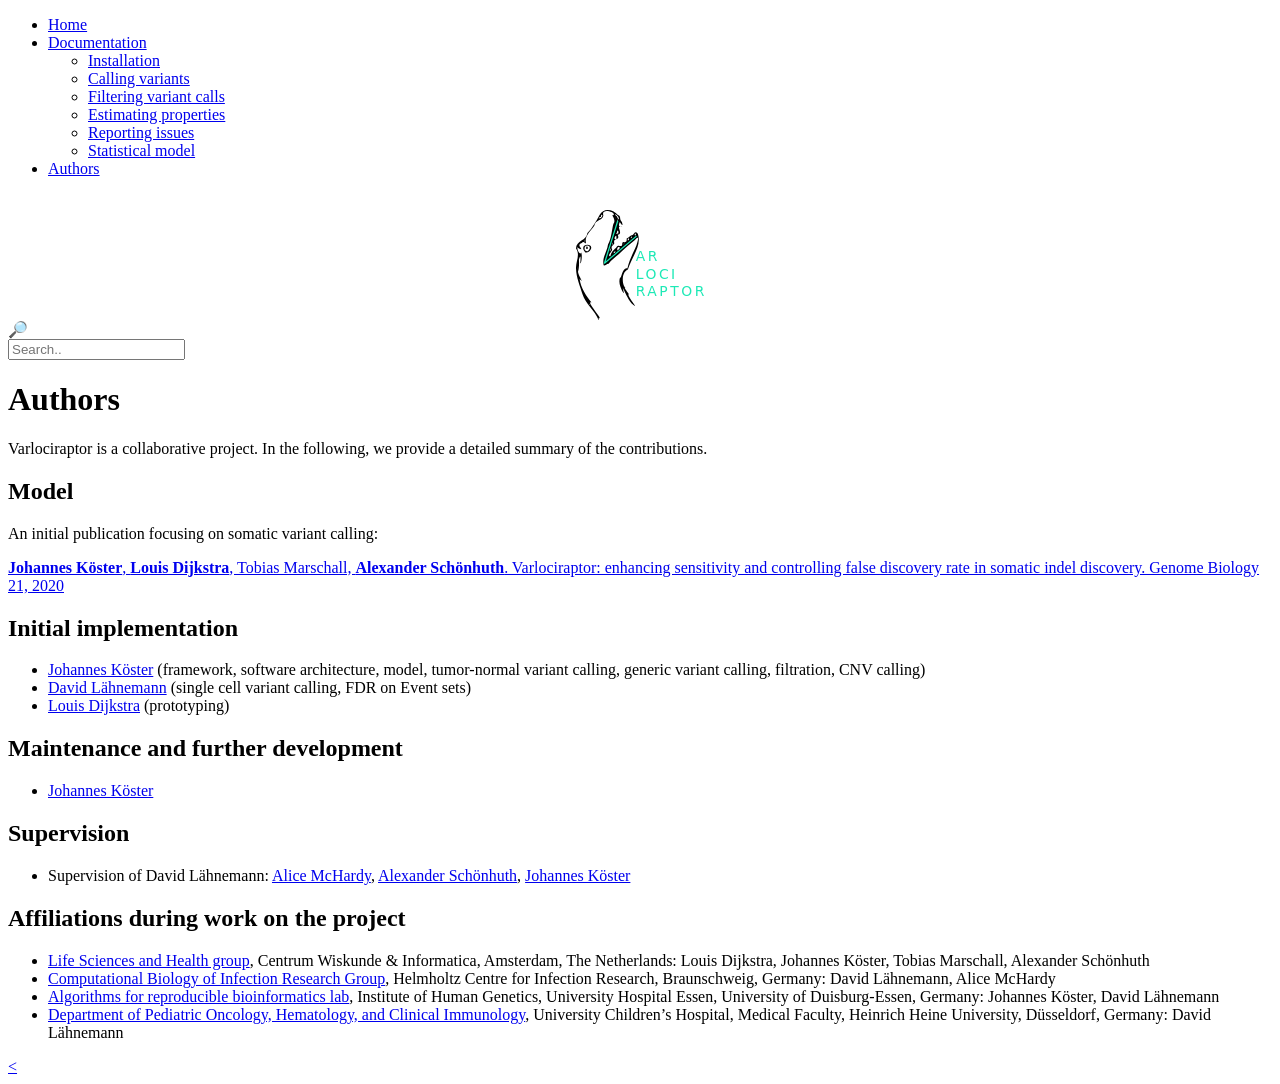
<file: authors/index.html>
<!DOCTYPE html>
<html lang="en">
    <head>
      <meta http-equiv="X-UA-Compatible" content="IE=edge">
      <meta http-equiv="content-type" content="text/html; charset=utf-8">

      <!-- Enable responsiveness on mobile devices-->
      <meta name="viewport" content="width=device-width, initial-scale=1.0, maximum-scale=1">

      <title>Varlociraptor Homepage</title>

      
      

      <!-- CSS -->
      
      <link rel="stylesheet" href="https://varlociraptor.github.io/book.css">
      

      
      
    </head>

    <body>
        <div class="menu">
            
            
            <nav role="navigation">
                <ul>
                    
                        
                        
                            
                            <li >
                                
                                <a href="https:&#x2F;&#x2F;varlociraptor.github.io&#x2F;landing&#x2F;">
                                    
                                    Home
                                </a>
                                
                            </li>
                        
                            
                            <li >
                                
                                <a href="https:&#x2F;&#x2F;varlociraptor.github.io&#x2F;docs&#x2F;">
                                    
                                    Documentation
                                </a>
                                
                                    <ul>
                                        
                                            <li >
                                                <a href="https:&#x2F;&#x2F;varlociraptor.github.io&#x2F;docs&#x2F;installation&#x2F;">
                                                    
                                                    Installation
                                                </a>
                                            </li>
                                        
                                            <li >
                                                <a href="https:&#x2F;&#x2F;varlociraptor.github.io&#x2F;docs&#x2F;calling&#x2F;">
                                                    
                                                    Calling variants
                                                </a>
                                            </li>
                                        
                                            <li >
                                                <a href="https:&#x2F;&#x2F;varlociraptor.github.io&#x2F;docs&#x2F;filtering&#x2F;">
                                                    
                                                    Filtering variant calls
                                                </a>
                                            </li>
                                        
                                            <li >
                                                <a href="https:&#x2F;&#x2F;varlociraptor.github.io&#x2F;docs&#x2F;estimating&#x2F;">
                                                    
                                                    Estimating properties
                                                </a>
                                            </li>
                                        
                                            <li >
                                                <a href="https:&#x2F;&#x2F;varlociraptor.github.io&#x2F;docs&#x2F;reporting-issues&#x2F;">
                                                    
                                                    Reporting issues
                                                </a>
                                            </li>
                                        
                                            <li >
                                                <a href="https:&#x2F;&#x2F;varlociraptor.github.io&#x2F;docs&#x2F;model&#x2F;">
                                                    
                                                    Statistical model
                                                </a>
                                            </li>
                                        
                                    </ul>
                                
                            </li>
                        
                            
                            <li class="active">
                                
                                <a href="https:&#x2F;&#x2F;varlociraptor.github.io&#x2F;authors&#x2F;">
                                    
                                    Authors
                                </a>
                                
                            </li>
                        
                    
                </ul>
            </nav>
            
            <img src="/landing/varlociraptor-logo.svg" style="width: 8em; margin: auto; display: block; margin-top: 2em" />
            
        </div>

        <div class="page">
            <div class="page__header">
                <div class="menu-icon">
                    <span></span>
                    <span></span>
                    <span></span>
                </div>
                
                <span class="search-icon">🔎</span>
                
            </div>

            <div class="page__content">
                
                <div class="search-container">
                    <input id="search" type="search" placeholder="Search..">
                    <div class="search-results">
                        <div class="search-results__header"></div>
                        <ul class="search-results__items"></ul>
                    </div>
                </div>
                
                <div class="book-content">
                    
    <h1>Authors</h1>
    <p>Varlociraptor is a collaborative project. In the following, we provide a detailed summary of the contributions.</p>
<h2 id="model">Model</h2>
<p>An initial publication focusing on somatic variant calling:</p>
<p><a href="https://doi.org/10.1186/s13059-020-01993-6"><strong>Johannes Köster</strong>, <strong>Louis Dijkstra</strong>, Tobias Marschall, <strong>Alexander Schönhuth</strong>. Varlociraptor: enhancing sensitivity and controlling false discovery rate in somatic indel discovery. Genome Biology 21, 2020</a></p>
<h2 id="initial-implementation">Initial implementation</h2>
<ul>
<li><a href="https://github.com/johanneskoester">Johannes Köster</a> (framework, software architecture, model, tumor-normal variant calling, generic variant calling, filtration, CNV calling)</li>
<li><a href="https://github.com/dlaehnemann">David Lähnemann</a> (single cell variant calling, FDR on Event sets)</li>
<li><a href="https://github.com/louisdijkstra">Louis Dijkstra</a> (prototyping)</li>
</ul>
<h2 id="maintenance-and-further-development">Maintenance and further development</h2>
<ul>
<li><a href="https://github.com/johanneskoester">Johannes Köster</a></li>
</ul>
<h2 id="supervision">Supervision</h2>
<ul>
<li>Supervision of David Lähnemann: <a href="https://github.com/alicemchardy">Alice McHardy</a>, <a href="https://github.com/aschoen">Alexander Schönhuth</a>, <a href="https://github.com/johanneskoester">Johannes Köster</a></li>
</ul>
<h2 id="affiliations-during-work-on-the-project">Affiliations during work on the project</h2>
<ul>
<li><a href="https://www.cwi.nl/research/groups/life-sciences-and-health">Life Sciences and Health group</a>, Centrum Wiskunde &amp; Informatica, Amsterdam, The Netherlands: Louis Dijkstra, Johannes Köster, Tobias Marschall, Alexander Schönhuth</li>
<li><a href="https://www.helmholtz-hzi.de/en/research/research_topics/bacterial_and_viral_pathogens/computational_biology_of_infection_research/our_research/">Computational Biology of Infection Research Group</a>, Helmholtz Centre for Infection Research, Braunschweig, Germany: David Lähnemann, Alice McHardy</li>
<li><a href="https://koesterlab.github.io/">Algorithms for reproducible bioinformatics lab</a>, Institute of Human Genetics, University Hospital Essen, University of Duisburg-Essen, Germany: Johannes Köster, David Lähnemann</li>
<li><a href="https://www.uniklinik-duesseldorf.de/en/unternehmen/kliniken/department-of-paediatric-oncology-haematology-and-immunology/">Department of Pediatric Oncology, Hematology, and Clinical Immunology</a>, University Children’s Hospital, Medical Faculty, Heinrich Heine University, Düsseldorf, Germany: David Lähnemann</li>
</ul>


                </div>
            </div>

            <div class="prev-link">
                
    
    
    
    
        
        
            
        
    
        
        
            
                
                    
                    <a class="previous" href="https:&#x2F;&#x2F;varlociraptor.github.io&#x2F;docs&#x2F;model&#x2F;"><</a>
                
                
                
            
        
    
        
        
            
        
    

            </div>

            <div class="next-link">
                
    
        
        
        
        
            
            
            
        
            
            
            
        
            
            
            
                
            
        
    

            </div>
        </div>

        
            
            <script type="text/javascript" src="https://varlociraptor.github.io/elasticlunr.min.js"></script>
            <script type="text/javascript" src="https://varlociraptor.github.io/search_index.en.js"></script>
            
            <script type="text/javascript" src="https://varlociraptor.github.io/book.js"></script>
        
    </body>

</html>
</file>
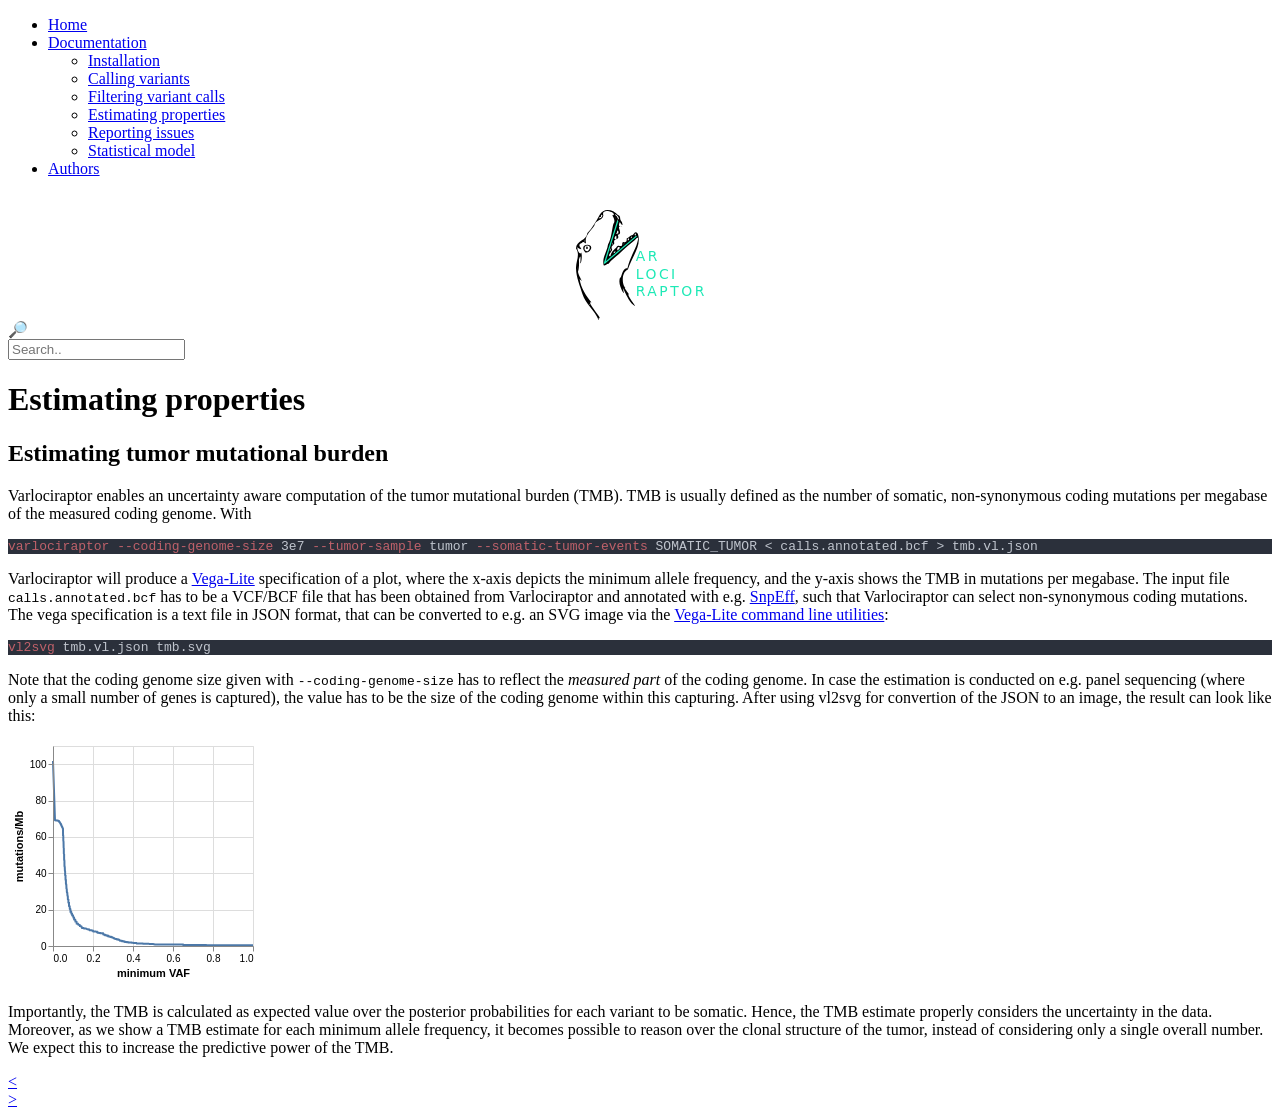
<file: docs/estimating/index.html>
<!DOCTYPE html>
<html lang="en">
    <head>
      <meta http-equiv="X-UA-Compatible" content="IE=edge">
      <meta http-equiv="content-type" content="text/html; charset=utf-8">

      <!-- Enable responsiveness on mobile devices-->
      <meta name="viewport" content="width=device-width, initial-scale=1.0, maximum-scale=1">

      <title>Varlociraptor Homepage</title>

      
      

      <!-- CSS -->
      
      <link rel="stylesheet" href="https://varlociraptor.github.io/book.css">
      

      
      
    </head>

    <body>
        <div class="menu">
            
            
            <nav role="navigation">
                <ul>
                    
                        
                        
                            
                            <li >
                                
                                <a href="https:&#x2F;&#x2F;varlociraptor.github.io&#x2F;landing&#x2F;">
                                    
                                    Home
                                </a>
                                
                            </li>
                        
                            
                            <li >
                                
                                <a href="https:&#x2F;&#x2F;varlociraptor.github.io&#x2F;docs&#x2F;">
                                    
                                    Documentation
                                </a>
                                
                                    <ul>
                                        
                                            <li >
                                                <a href="https:&#x2F;&#x2F;varlociraptor.github.io&#x2F;docs&#x2F;installation&#x2F;">
                                                    
                                                    Installation
                                                </a>
                                            </li>
                                        
                                            <li >
                                                <a href="https:&#x2F;&#x2F;varlociraptor.github.io&#x2F;docs&#x2F;calling&#x2F;">
                                                    
                                                    Calling variants
                                                </a>
                                            </li>
                                        
                                            <li >
                                                <a href="https:&#x2F;&#x2F;varlociraptor.github.io&#x2F;docs&#x2F;filtering&#x2F;">
                                                    
                                                    Filtering variant calls
                                                </a>
                                            </li>
                                        
                                            <li class="active">
                                                <a href="https:&#x2F;&#x2F;varlociraptor.github.io&#x2F;docs&#x2F;estimating&#x2F;">
                                                    
                                                    Estimating properties
                                                </a>
                                            </li>
                                        
                                            <li >
                                                <a href="https:&#x2F;&#x2F;varlociraptor.github.io&#x2F;docs&#x2F;reporting-issues&#x2F;">
                                                    
                                                    Reporting issues
                                                </a>
                                            </li>
                                        
                                            <li >
                                                <a href="https:&#x2F;&#x2F;varlociraptor.github.io&#x2F;docs&#x2F;model&#x2F;">
                                                    
                                                    Statistical model
                                                </a>
                                            </li>
                                        
                                    </ul>
                                
                            </li>
                        
                            
                            <li >
                                
                                <a href="https:&#x2F;&#x2F;varlociraptor.github.io&#x2F;authors&#x2F;">
                                    
                                    Authors
                                </a>
                                
                            </li>
                        
                    
                </ul>
            </nav>
            
            <img src="/landing/varlociraptor-logo.svg" style="width: 8em; margin: auto; display: block; margin-top: 2em" />
            
        </div>

        <div class="page">
            <div class="page__header">
                <div class="menu-icon">
                    <span></span>
                    <span></span>
                    <span></span>
                </div>
                
                <span class="search-icon">🔎</span>
                
            </div>

            <div class="page__content">
                
                <div class="search-container">
                    <input id="search" type="search" placeholder="Search..">
                    <div class="search-results">
                        <div class="search-results__header"></div>
                        <ul class="search-results__items"></ul>
                    </div>
                </div>
                
                <div class="book-content">
                    
    <h1>Estimating properties</h1>
    <h2 id="estimating-tumor-mutational-burden">Estimating tumor mutational burden</h2>
<p>Varlociraptor enables an uncertainty aware computation of the tumor mutational burden (TMB).
TMB is usually defined as the number of somatic, non-synonymous coding mutations per megabase of the measured coding genome.
With</p>
<pre style="background-color:#2b303b;">
<code><span style="color:#bf616a;">varlociraptor --coding-genome-size</span><span style="color:#c0c5ce;"> 3e7</span><span style="color:#bf616a;"> --tumor-sample</span><span style="color:#c0c5ce;"> tumor</span><span style="color:#bf616a;"> --somatic-tumor-events</span><span style="color:#c0c5ce;"> SOMATIC_TUMOR &lt; calls.annotated.bcf &gt; tmb.vl.json
</span></code></pre>
<p>Varlociraptor will produce a <a href="https://vega.github.io/vega-lite">Vega-Lite</a> specification of a plot, where the x-axis depicts the 
minimum allele frequency, and the y-axis shows the TMB in mutations per megabase.
The input file <code>calls.annotated.bcf</code> has to be a VCF/BCF file that has been obtained from Varlociraptor and annotated with e.g. <a href="http://snpeff.sourceforge.net">SnpEff</a>, such that Varlociraptor can select non-synonymous coding mutations.
The vega specification is a text file in JSON format, that can be converted to e.g. an SVG image via the <a href="https://anaconda.org/conda-forge/vega-lite-cli">Vega-Lite command line utilities</a>:</p>
<pre style="background-color:#2b303b;">
<code><span style="color:#bf616a;">vl2svg</span><span style="color:#c0c5ce;"> tmb.vl.json tmb.svg
</span></code></pre>
<p>Note that the coding genome size given with <code>--coding-genome-size</code> has to reflect the <em>measured part</em> of the coding genome.
In case the estimation is conducted on e.g. panel sequencing (where only a small number of genes is captured), the value has 
to be the size of the coding genome within this capturing.
After using vl2svg for convertion of the JSON to an image, the result can look like this:</p>
<p><img src="../tmb.svg" alt="example-tmb-plot" /></p>
<p>Importantly, the TMB is calculated as expected value over the posterior probabilities for each variant to be somatic.
Hence, the TMB estimate properly considers the uncertainty in the data.
Moreover, as we show a TMB estimate for each minimum allele frequency, it becomes possible to reason over the clonal structure 
of the tumor, instead of considering only a single overall number. We expect this to increase the predictive power of
the TMB.</p>


                </div>
            </div>

            <div class="prev-link">
                
    
        <a class="previous" href="https:&#x2F;&#x2F;varlociraptor.github.io&#x2F;docs&#x2F;filtering&#x2F;"><</a>
    

            </div>

            <div class="next-link">
                
    
        <a class="next" href="https:&#x2F;&#x2F;varlociraptor.github.io&#x2F;docs&#x2F;reporting-issues&#x2F;">></a>
    

            </div>
        </div>

        
            
            <script type="text/javascript" src="https://varlociraptor.github.io/elasticlunr.min.js"></script>
            <script type="text/javascript" src="https://varlociraptor.github.io/search_index.en.js"></script>
            
            <script type="text/javascript" src="https://varlociraptor.github.io/book.js"></script>
        
    </body>

</html>
</file>
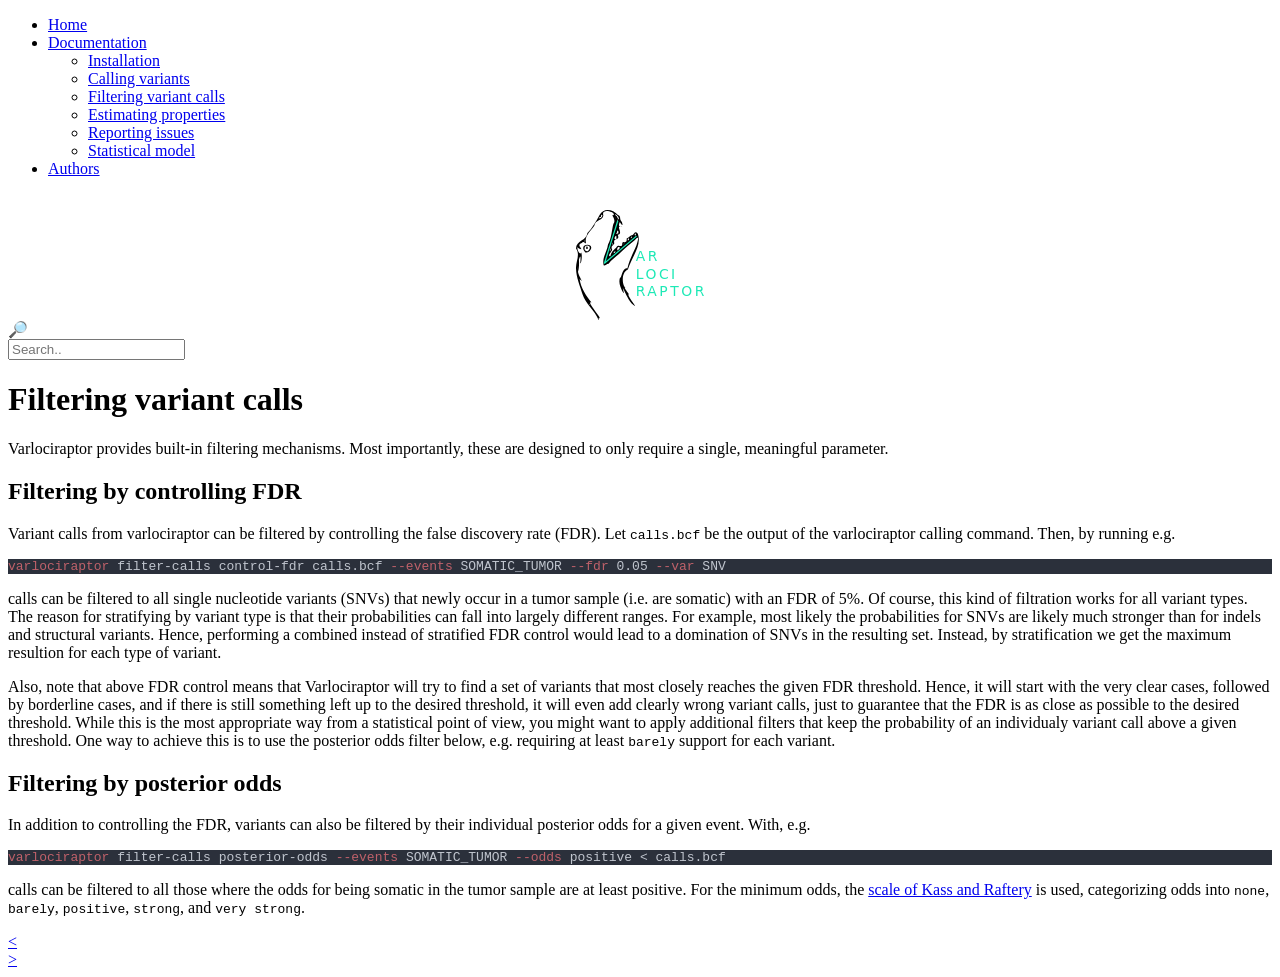
<file: docs/filtering/index.html>
<!DOCTYPE html>
<html lang="en">
    <head>
      <meta http-equiv="X-UA-Compatible" content="IE=edge">
      <meta http-equiv="content-type" content="text/html; charset=utf-8">

      <!-- Enable responsiveness on mobile devices-->
      <meta name="viewport" content="width=device-width, initial-scale=1.0, maximum-scale=1">

      <title>Varlociraptor Homepage</title>

      
      

      <!-- CSS -->
      
      <link rel="stylesheet" href="https://varlociraptor.github.io/book.css">
      

      
      
    </head>

    <body>
        <div class="menu">
            
            
            <nav role="navigation">
                <ul>
                    
                        
                        
                            
                            <li >
                                
                                <a href="https:&#x2F;&#x2F;varlociraptor.github.io&#x2F;landing&#x2F;">
                                    
                                    Home
                                </a>
                                
                            </li>
                        
                            
                            <li >
                                
                                <a href="https:&#x2F;&#x2F;varlociraptor.github.io&#x2F;docs&#x2F;">
                                    
                                    Documentation
                                </a>
                                
                                    <ul>
                                        
                                            <li >
                                                <a href="https:&#x2F;&#x2F;varlociraptor.github.io&#x2F;docs&#x2F;installation&#x2F;">
                                                    
                                                    Installation
                                                </a>
                                            </li>
                                        
                                            <li >
                                                <a href="https:&#x2F;&#x2F;varlociraptor.github.io&#x2F;docs&#x2F;calling&#x2F;">
                                                    
                                                    Calling variants
                                                </a>
                                            </li>
                                        
                                            <li class="active">
                                                <a href="https:&#x2F;&#x2F;varlociraptor.github.io&#x2F;docs&#x2F;filtering&#x2F;">
                                                    
                                                    Filtering variant calls
                                                </a>
                                            </li>
                                        
                                            <li >
                                                <a href="https:&#x2F;&#x2F;varlociraptor.github.io&#x2F;docs&#x2F;estimating&#x2F;">
                                                    
                                                    Estimating properties
                                                </a>
                                            </li>
                                        
                                            <li >
                                                <a href="https:&#x2F;&#x2F;varlociraptor.github.io&#x2F;docs&#x2F;reporting-issues&#x2F;">
                                                    
                                                    Reporting issues
                                                </a>
                                            </li>
                                        
                                            <li >
                                                <a href="https:&#x2F;&#x2F;varlociraptor.github.io&#x2F;docs&#x2F;model&#x2F;">
                                                    
                                                    Statistical model
                                                </a>
                                            </li>
                                        
                                    </ul>
                                
                            </li>
                        
                            
                            <li >
                                
                                <a href="https:&#x2F;&#x2F;varlociraptor.github.io&#x2F;authors&#x2F;">
                                    
                                    Authors
                                </a>
                                
                            </li>
                        
                    
                </ul>
            </nav>
            
            <img src="/landing/varlociraptor-logo.svg" style="width: 8em; margin: auto; display: block; margin-top: 2em" />
            
        </div>

        <div class="page">
            <div class="page__header">
                <div class="menu-icon">
                    <span></span>
                    <span></span>
                    <span></span>
                </div>
                
                <span class="search-icon">🔎</span>
                
            </div>

            <div class="page__content">
                
                <div class="search-container">
                    <input id="search" type="search" placeholder="Search..">
                    <div class="search-results">
                        <div class="search-results__header"></div>
                        <ul class="search-results__items"></ul>
                    </div>
                </div>
                
                <div class="book-content">
                    
    <h1>Filtering variant calls</h1>
    <p>Varlociraptor provides built-in filtering mechanisms. Most importantly, these are designed to only require a single, meaningful parameter.</p>
<h2 id="filtering-by-controlling-fdr">Filtering by controlling FDR</h2>
<p>Variant calls from varlociraptor can be filtered by controlling the false discovery rate (FDR).
Let <code>calls.bcf</code> be the output of the varlociraptor calling command.
Then, by running e.g.</p>
<pre style="background-color:#2b303b;">
<code><span style="color:#bf616a;">varlociraptor</span><span style="color:#c0c5ce;"> filter-calls control-fdr calls.bcf</span><span style="color:#bf616a;"> --events</span><span style="color:#c0c5ce;"> SOMATIC_TUMOR</span><span style="color:#bf616a;"> --fdr</span><span style="color:#c0c5ce;"> 0.05</span><span style="color:#bf616a;"> --var</span><span style="color:#c0c5ce;"> SNV
</span></code></pre>
<p>calls can be filtered to all single nucleotide variants (SNVs) that newly occur in a tumor sample (i.e. are somatic) with an FDR of 5%.
Of course, this kind of filtration works for all variant types.
The reason for stratifying by variant type is that their probabilities can fall into largely different ranges.
For example, most likely the probabilities for SNVs are likely much stronger than for indels and structural variants.
Hence, performing a combined instead of stratified FDR control would lead to a domination of SNVs in the resulting set.
Instead, by stratification we get the maximum resultion for each type of variant.</p>
<p>Also, note that above FDR control means that Varlociraptor will try to find a set of variants that most closely reaches the given FDR threshold.
Hence, it will start with the very clear cases, followed by borderline cases, and if there is still something left up to the desired threshold, it will even add clearly wrong variant calls, just to guarantee that the FDR is as close as possible to the desired threshold.
While this is the most appropriate way from a statistical point of view, you might want to apply additional filters that keep the probability of an individualy variant call above a given threshold.
One way to achieve this is to use the posterior odds filter below, e.g. requiring at least <code>barely</code> support for each variant.</p>
<h2 id="filtering-by-posterior-odds">Filtering by posterior odds</h2>
<p>In addition to controlling the FDR, variants can also be filtered by their individual posterior odds for a given event.
With, e.g.</p>
<pre style="background-color:#2b303b;">
<code><span style="color:#bf616a;">varlociraptor</span><span style="color:#c0c5ce;"> filter-calls posterior-odds</span><span style="color:#bf616a;"> --events</span><span style="color:#c0c5ce;"> SOMATIC_TUMOR</span><span style="color:#bf616a;"> --odds</span><span style="color:#c0c5ce;"> positive &lt; calls.bcf
</span></code></pre>
<p>calls can be filtered to all those where the odds for being somatic in the tumor sample are at least positive. For the minimum odds, the <a href="https://doi.org/10.2307/2291091">scale of Kass and Raftery</a> is used, categorizing odds into <code>none</code>, <code>barely</code>, <code>positive</code>, <code>strong</code>, and <code>very strong</code>.</p>


                </div>
            </div>

            <div class="prev-link">
                
    
        <a class="previous" href="https:&#x2F;&#x2F;varlociraptor.github.io&#x2F;docs&#x2F;calling&#x2F;"><</a>
    

            </div>

            <div class="next-link">
                
    
        <a class="next" href="https:&#x2F;&#x2F;varlociraptor.github.io&#x2F;docs&#x2F;estimating&#x2F;">></a>
    

            </div>
        </div>

        
            
            <script type="text/javascript" src="https://varlociraptor.github.io/elasticlunr.min.js"></script>
            <script type="text/javascript" src="https://varlociraptor.github.io/search_index.en.js"></script>
            
            <script type="text/javascript" src="https://varlociraptor.github.io/book.js"></script>
        
    </body>

</html>
</file>
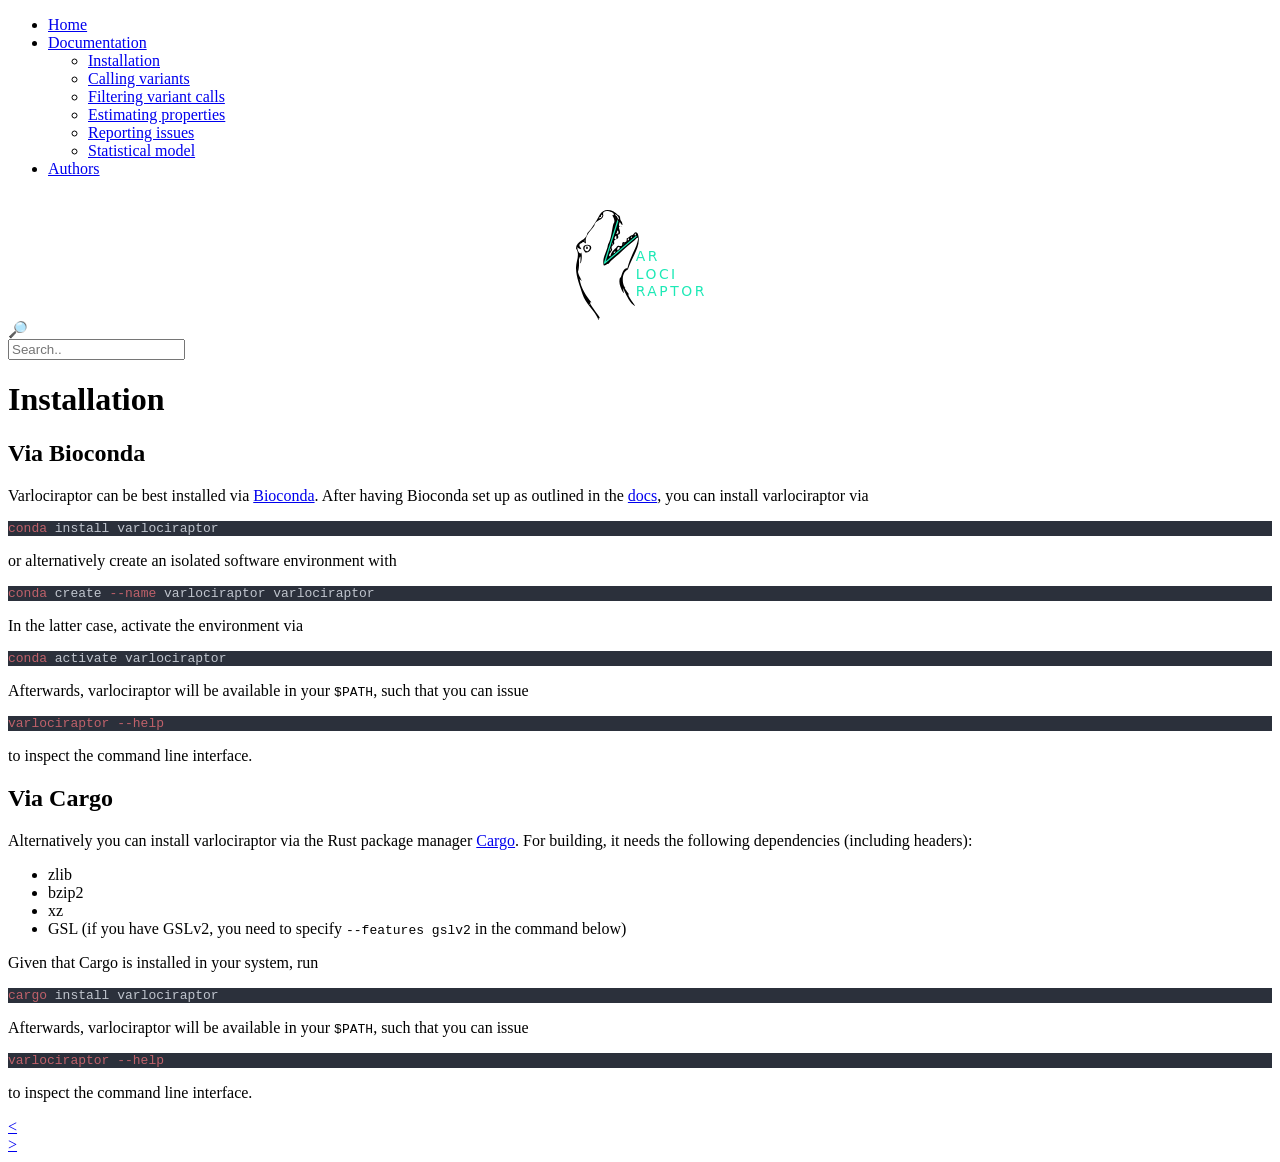
<file: docs/installation/index.html>
<!DOCTYPE html>
<html lang="en">
    <head>
      <meta http-equiv="X-UA-Compatible" content="IE=edge">
      <meta http-equiv="content-type" content="text/html; charset=utf-8">

      <!-- Enable responsiveness on mobile devices-->
      <meta name="viewport" content="width=device-width, initial-scale=1.0, maximum-scale=1">

      <title>Varlociraptor Homepage</title>

      
      

      <!-- CSS -->
      
      <link rel="stylesheet" href="https://varlociraptor.github.io/book.css">
      

      
      
    </head>

    <body>
        <div class="menu">
            
            
            <nav role="navigation">
                <ul>
                    
                        
                        
                            
                            <li >
                                
                                <a href="https:&#x2F;&#x2F;varlociraptor.github.io&#x2F;landing&#x2F;">
                                    
                                    Home
                                </a>
                                
                            </li>
                        
                            
                            <li >
                                
                                <a href="https:&#x2F;&#x2F;varlociraptor.github.io&#x2F;docs&#x2F;">
                                    
                                    Documentation
                                </a>
                                
                                    <ul>
                                        
                                            <li class="active">
                                                <a href="https:&#x2F;&#x2F;varlociraptor.github.io&#x2F;docs&#x2F;installation&#x2F;">
                                                    
                                                    Installation
                                                </a>
                                            </li>
                                        
                                            <li >
                                                <a href="https:&#x2F;&#x2F;varlociraptor.github.io&#x2F;docs&#x2F;calling&#x2F;">
                                                    
                                                    Calling variants
                                                </a>
                                            </li>
                                        
                                            <li >
                                                <a href="https:&#x2F;&#x2F;varlociraptor.github.io&#x2F;docs&#x2F;filtering&#x2F;">
                                                    
                                                    Filtering variant calls
                                                </a>
                                            </li>
                                        
                                            <li >
                                                <a href="https:&#x2F;&#x2F;varlociraptor.github.io&#x2F;docs&#x2F;estimating&#x2F;">
                                                    
                                                    Estimating properties
                                                </a>
                                            </li>
                                        
                                            <li >
                                                <a href="https:&#x2F;&#x2F;varlociraptor.github.io&#x2F;docs&#x2F;reporting-issues&#x2F;">
                                                    
                                                    Reporting issues
                                                </a>
                                            </li>
                                        
                                            <li >
                                                <a href="https:&#x2F;&#x2F;varlociraptor.github.io&#x2F;docs&#x2F;model&#x2F;">
                                                    
                                                    Statistical model
                                                </a>
                                            </li>
                                        
                                    </ul>
                                
                            </li>
                        
                            
                            <li >
                                
                                <a href="https:&#x2F;&#x2F;varlociraptor.github.io&#x2F;authors&#x2F;">
                                    
                                    Authors
                                </a>
                                
                            </li>
                        
                    
                </ul>
            </nav>
            
            <img src="/landing/varlociraptor-logo.svg" style="width: 8em; margin: auto; display: block; margin-top: 2em" />
            
        </div>

        <div class="page">
            <div class="page__header">
                <div class="menu-icon">
                    <span></span>
                    <span></span>
                    <span></span>
                </div>
                
                <span class="search-icon">🔎</span>
                
            </div>

            <div class="page__content">
                
                <div class="search-container">
                    <input id="search" type="search" placeholder="Search..">
                    <div class="search-results">
                        <div class="search-results__header"></div>
                        <ul class="search-results__items"></ul>
                    </div>
                </div>
                
                <div class="book-content">
                    
    <h1>Installation</h1>
    <h2 id="via-bioconda">Via Bioconda</h2>
<p>Varlociraptor can be best installed via <a href="https://bioconda.github.io">Bioconda</a>.
After having Bioconda set up as outlined in the <a href="http://bioconda.github.io/user/install.html">docs</a>, you can install varlociraptor via</p>
<pre style="background-color:#2b303b;">
<code><span style="color:#bf616a;">conda</span><span style="color:#c0c5ce;"> install varlociraptor 
</span></code></pre>
<p>or alternatively create an isolated software environment with</p>
<pre style="background-color:#2b303b;">
<code><span style="color:#bf616a;">conda</span><span style="color:#c0c5ce;"> create</span><span style="color:#bf616a;"> --name</span><span style="color:#c0c5ce;"> varlociraptor varlociraptor 
</span></code></pre>
<p>In the latter case, activate the environment via</p>
<pre style="background-color:#2b303b;">
<code><span style="color:#bf616a;">conda</span><span style="color:#c0c5ce;"> activate varlociraptor 
</span></code></pre>
<p>Afterwards, varlociraptor will be available in your <code>$PATH</code>, such that you can issue</p>
<pre style="background-color:#2b303b;">
<code><span style="color:#bf616a;">varlociraptor --help 
</span></code></pre>
<p>to inspect the command line interface.</p>
<h2 id="via-cargo">Via Cargo</h2>
<p>Alternatively you can install varlociraptor via the Rust package manager <a href="https://doc.rust-lang.org/cargo/">Cargo</a>.
For building, it needs the following dependencies (including headers):</p>
<ul>
<li>zlib</li>
<li>bzip2</li>
<li>xz</li>
<li>GSL (if you have GSLv2, you need to specify <code>--features gslv2</code> in the command below)</li>
</ul>
<p>Given that Cargo is installed in your system, run</p>
<pre style="background-color:#2b303b;">
<code><span style="color:#bf616a;">cargo</span><span style="color:#c0c5ce;"> install varlociraptor 
</span></code></pre>
<p>Afterwards, varlociraptor will be available in your <code>$PATH</code>, such that you can issue</p>
<pre style="background-color:#2b303b;">
<code><span style="color:#bf616a;">varlociraptor --help 
</span></code></pre>
<p>to inspect the command line interface.</p>


                </div>
            </div>

            <div class="prev-link">
                
    
        
        
        <a class="previous" href="https:&#x2F;&#x2F;varlociraptor.github.io&#x2F;docs&#x2F;"><</a>
    

            </div>

            <div class="next-link">
                
    
        <a class="next" href="https:&#x2F;&#x2F;varlociraptor.github.io&#x2F;docs&#x2F;calling&#x2F;">></a>
    

            </div>
        </div>

        
            
            <script type="text/javascript" src="https://varlociraptor.github.io/elasticlunr.min.js"></script>
            <script type="text/javascript" src="https://varlociraptor.github.io/search_index.en.js"></script>
            
            <script type="text/javascript" src="https://varlociraptor.github.io/book.js"></script>
        
    </body>

</html>
</file>
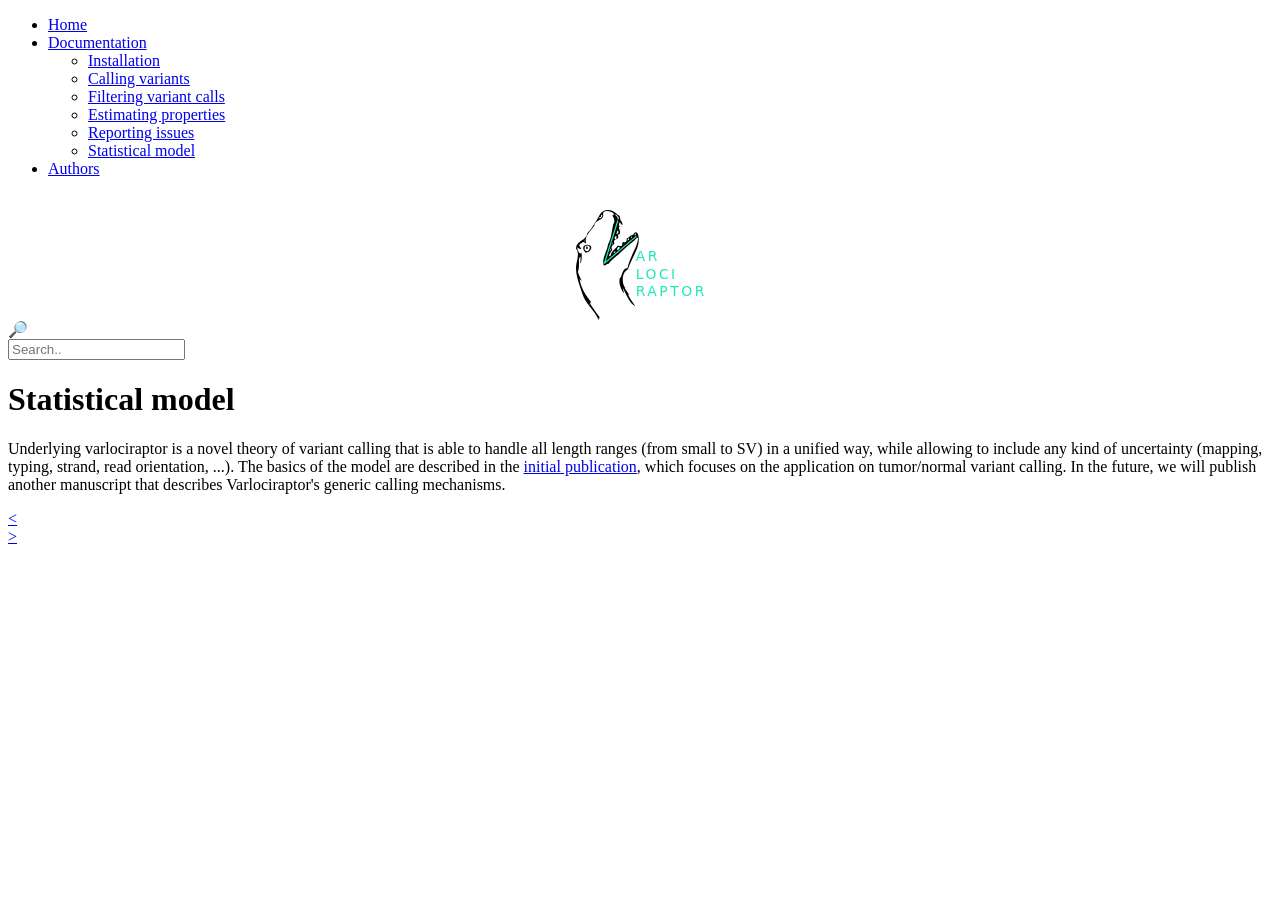
<file: docs/model/index.html>
<!DOCTYPE html>
<html lang="en">
    <head>
      <meta http-equiv="X-UA-Compatible" content="IE=edge">
      <meta http-equiv="content-type" content="text/html; charset=utf-8">

      <!-- Enable responsiveness on mobile devices-->
      <meta name="viewport" content="width=device-width, initial-scale=1.0, maximum-scale=1">

      <title>Varlociraptor Homepage</title>

      
      

      <!-- CSS -->
      
      <link rel="stylesheet" href="https://varlociraptor.github.io/book.css">
      

      
      
    </head>

    <body>
        <div class="menu">
            
            
            <nav role="navigation">
                <ul>
                    
                        
                        
                            
                            <li >
                                
                                <a href="https:&#x2F;&#x2F;varlociraptor.github.io&#x2F;landing&#x2F;">
                                    
                                    Home
                                </a>
                                
                            </li>
                        
                            
                            <li >
                                
                                <a href="https:&#x2F;&#x2F;varlociraptor.github.io&#x2F;docs&#x2F;">
                                    
                                    Documentation
                                </a>
                                
                                    <ul>
                                        
                                            <li >
                                                <a href="https:&#x2F;&#x2F;varlociraptor.github.io&#x2F;docs&#x2F;installation&#x2F;">
                                                    
                                                    Installation
                                                </a>
                                            </li>
                                        
                                            <li >
                                                <a href="https:&#x2F;&#x2F;varlociraptor.github.io&#x2F;docs&#x2F;calling&#x2F;">
                                                    
                                                    Calling variants
                                                </a>
                                            </li>
                                        
                                            <li >
                                                <a href="https:&#x2F;&#x2F;varlociraptor.github.io&#x2F;docs&#x2F;filtering&#x2F;">
                                                    
                                                    Filtering variant calls
                                                </a>
                                            </li>
                                        
                                            <li >
                                                <a href="https:&#x2F;&#x2F;varlociraptor.github.io&#x2F;docs&#x2F;estimating&#x2F;">
                                                    
                                                    Estimating properties
                                                </a>
                                            </li>
                                        
                                            <li >
                                                <a href="https:&#x2F;&#x2F;varlociraptor.github.io&#x2F;docs&#x2F;reporting-issues&#x2F;">
                                                    
                                                    Reporting issues
                                                </a>
                                            </li>
                                        
                                            <li class="active">
                                                <a href="https:&#x2F;&#x2F;varlociraptor.github.io&#x2F;docs&#x2F;model&#x2F;">
                                                    
                                                    Statistical model
                                                </a>
                                            </li>
                                        
                                    </ul>
                                
                            </li>
                        
                            
                            <li >
                                
                                <a href="https:&#x2F;&#x2F;varlociraptor.github.io&#x2F;authors&#x2F;">
                                    
                                    Authors
                                </a>
                                
                            </li>
                        
                    
                </ul>
            </nav>
            
            <img src="/landing/varlociraptor-logo.svg" style="width: 8em; margin: auto; display: block; margin-top: 2em" />
            
        </div>

        <div class="page">
            <div class="page__header">
                <div class="menu-icon">
                    <span></span>
                    <span></span>
                    <span></span>
                </div>
                
                <span class="search-icon">🔎</span>
                
            </div>

            <div class="page__content">
                
                <div class="search-container">
                    <input id="search" type="search" placeholder="Search..">
                    <div class="search-results">
                        <div class="search-results__header"></div>
                        <ul class="search-results__items"></ul>
                    </div>
                </div>
                
                <div class="book-content">
                    
    <h1>Statistical model</h1>
    <p>Underlying varlociraptor is a novel theory of variant calling that is able to handle all length ranges (from small to SV) in a unified way, while allowing to include any kind of uncertainty (mapping, typing, strand, read orientation, ...).
The basics of the model are described in the <a href="https://doi.org/10.1186/s13059-020-01993-6">initial publication</a>, which focuses on the application on tumor/normal variant calling.
In the future, we will publish another manuscript that describes Varlociraptor's generic calling mechanisms.</p>


                </div>
            </div>

            <div class="prev-link">
                
    
        <a class="previous" href="https:&#x2F;&#x2F;varlociraptor.github.io&#x2F;docs&#x2F;reporting-issues&#x2F;"><</a>
    

            </div>

            <div class="next-link">
                
    
        
        
        
        
            
            
            
        
            
            
            
                
            
                
            
                
            
                
            
                
            
                
                    
                
            
        
            
            
                <a class="next" href="https:&#x2F;&#x2F;varlociraptor.github.io&#x2F;authors&#x2F;">></a>
                
                
            
            
        
    

            </div>
        </div>

        
            
            <script type="text/javascript" src="https://varlociraptor.github.io/elasticlunr.min.js"></script>
            <script type="text/javascript" src="https://varlociraptor.github.io/search_index.en.js"></script>
            
            <script type="text/javascript" src="https://varlociraptor.github.io/book.js"></script>
        
    </body>

</html>
</file>
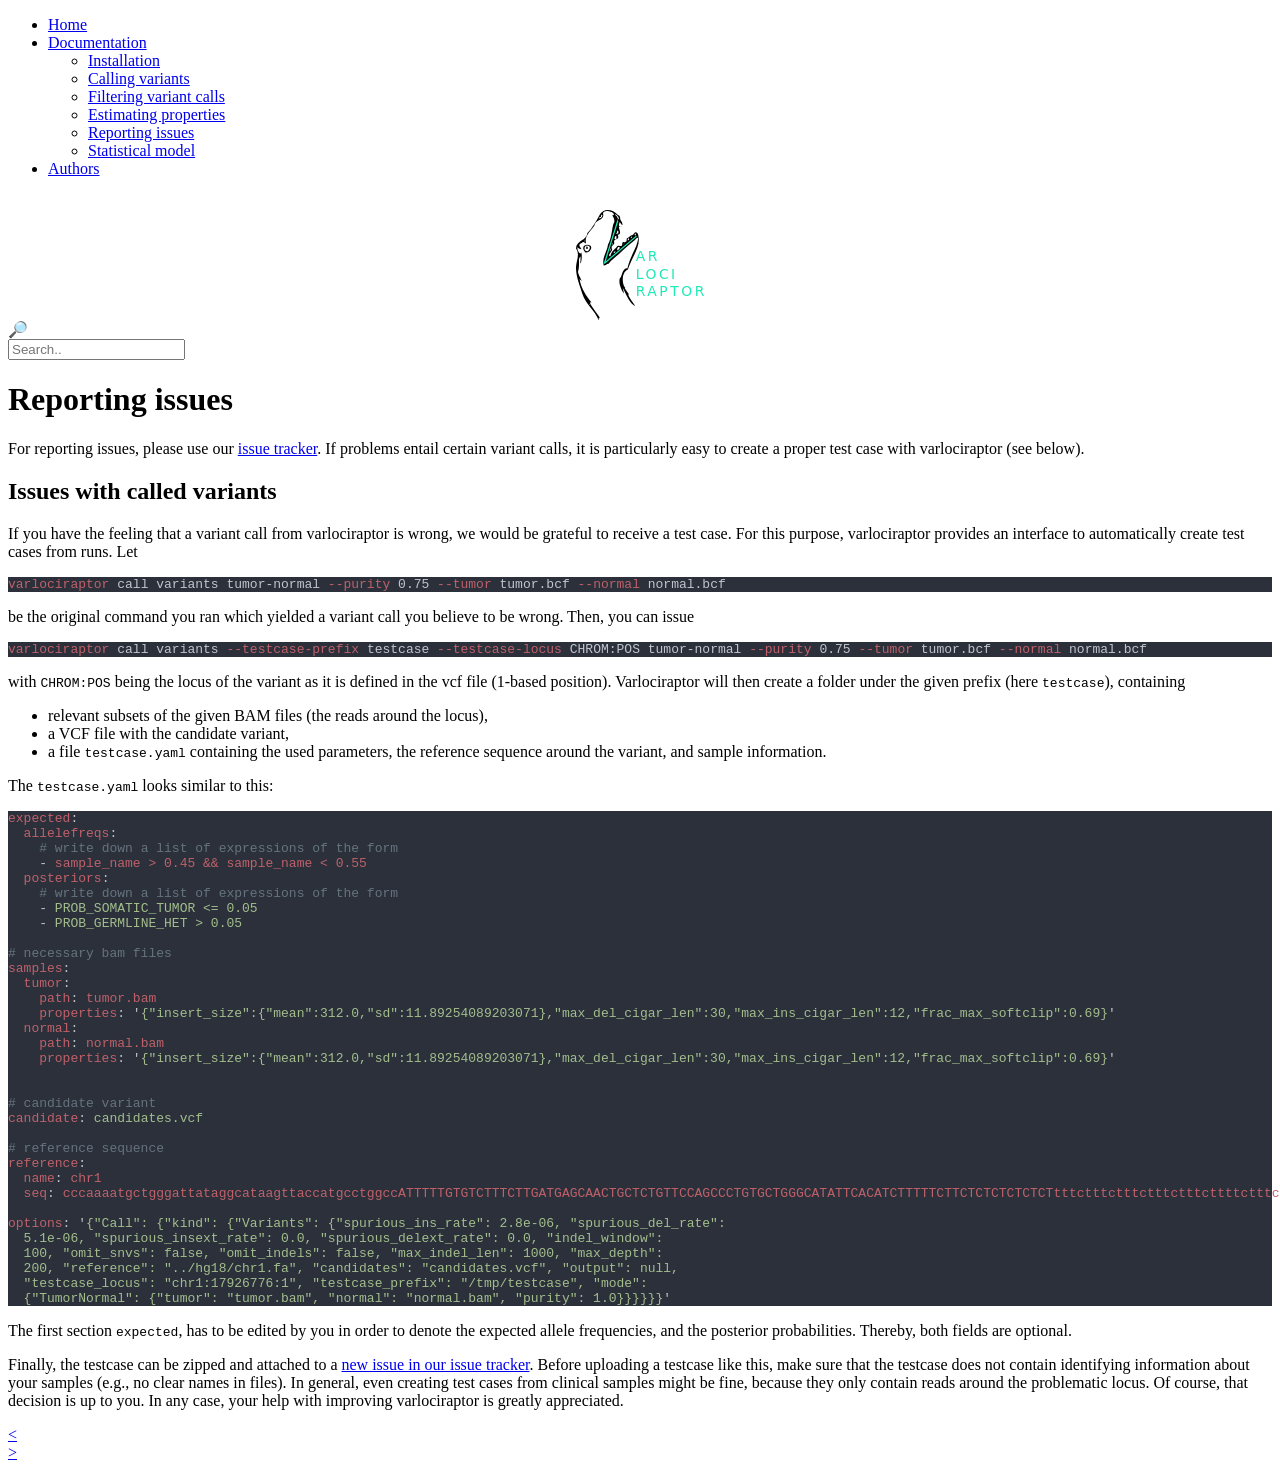
<file: docs/reporting-issues/index.html>
<!DOCTYPE html>
<html lang="en">
    <head>
      <meta http-equiv="X-UA-Compatible" content="IE=edge">
      <meta http-equiv="content-type" content="text/html; charset=utf-8">

      <!-- Enable responsiveness on mobile devices-->
      <meta name="viewport" content="width=device-width, initial-scale=1.0, maximum-scale=1">

      <title>Varlociraptor Homepage</title>

      
      

      <!-- CSS -->
      
      <link rel="stylesheet" href="https://varlociraptor.github.io/book.css">
      

      
      
    </head>

    <body>
        <div class="menu">
            
            
            <nav role="navigation">
                <ul>
                    
                        
                        
                            
                            <li >
                                
                                <a href="https:&#x2F;&#x2F;varlociraptor.github.io&#x2F;landing&#x2F;">
                                    
                                    Home
                                </a>
                                
                            </li>
                        
                            
                            <li >
                                
                                <a href="https:&#x2F;&#x2F;varlociraptor.github.io&#x2F;docs&#x2F;">
                                    
                                    Documentation
                                </a>
                                
                                    <ul>
                                        
                                            <li >
                                                <a href="https:&#x2F;&#x2F;varlociraptor.github.io&#x2F;docs&#x2F;installation&#x2F;">
                                                    
                                                    Installation
                                                </a>
                                            </li>
                                        
                                            <li >
                                                <a href="https:&#x2F;&#x2F;varlociraptor.github.io&#x2F;docs&#x2F;calling&#x2F;">
                                                    
                                                    Calling variants
                                                </a>
                                            </li>
                                        
                                            <li >
                                                <a href="https:&#x2F;&#x2F;varlociraptor.github.io&#x2F;docs&#x2F;filtering&#x2F;">
                                                    
                                                    Filtering variant calls
                                                </a>
                                            </li>
                                        
                                            <li >
                                                <a href="https:&#x2F;&#x2F;varlociraptor.github.io&#x2F;docs&#x2F;estimating&#x2F;">
                                                    
                                                    Estimating properties
                                                </a>
                                            </li>
                                        
                                            <li class="active">
                                                <a href="https:&#x2F;&#x2F;varlociraptor.github.io&#x2F;docs&#x2F;reporting-issues&#x2F;">
                                                    
                                                    Reporting issues
                                                </a>
                                            </li>
                                        
                                            <li >
                                                <a href="https:&#x2F;&#x2F;varlociraptor.github.io&#x2F;docs&#x2F;model&#x2F;">
                                                    
                                                    Statistical model
                                                </a>
                                            </li>
                                        
                                    </ul>
                                
                            </li>
                        
                            
                            <li >
                                
                                <a href="https:&#x2F;&#x2F;varlociraptor.github.io&#x2F;authors&#x2F;">
                                    
                                    Authors
                                </a>
                                
                            </li>
                        
                    
                </ul>
            </nav>
            
            <img src="/landing/varlociraptor-logo.svg" style="width: 8em; margin: auto; display: block; margin-top: 2em" />
            
        </div>

        <div class="page">
            <div class="page__header">
                <div class="menu-icon">
                    <span></span>
                    <span></span>
                    <span></span>
                </div>
                
                <span class="search-icon">🔎</span>
                
            </div>

            <div class="page__content">
                
                <div class="search-container">
                    <input id="search" type="search" placeholder="Search..">
                    <div class="search-results">
                        <div class="search-results__header"></div>
                        <ul class="search-results__items"></ul>
                    </div>
                </div>
                
                <div class="book-content">
                    
    <h1>Reporting issues</h1>
    <p>For reporting issues, please use our <a href="https://github.com/varlociraptor/varlociraptor/issues">issue tracker</a>.
If problems entail certain variant calls, it is particularly easy to create a proper test case with varlociraptor (see below).</p>
<h2 id="issues-with-called-variants">Issues with called variants</h2>
<p>If you have the feeling that a variant call from varlociraptor is wrong, we would be grateful to receive a test case.
For this purpose, varlociraptor provides an interface to automatically create test cases from runs.
Let</p>
<pre style="background-color:#2b303b;">
<code><span style="color:#bf616a;">varlociraptor</span><span style="color:#c0c5ce;"> call variants tumor-normal</span><span style="color:#bf616a;"> --purity</span><span style="color:#c0c5ce;"> 0.75</span><span style="color:#bf616a;"> --tumor</span><span style="color:#c0c5ce;"> tumor.bcf</span><span style="color:#bf616a;"> --normal</span><span style="color:#c0c5ce;"> normal.bcf
</span></code></pre>
<p>be the original command you ran which yielded a variant call you believe to be wrong.
Then, you can issue</p>
<pre style="background-color:#2b303b;">
<code><span style="color:#bf616a;">varlociraptor</span><span style="color:#c0c5ce;"> call variants</span><span style="color:#bf616a;"> --testcase-prefix</span><span style="color:#c0c5ce;"> testcase</span><span style="color:#bf616a;"> --testcase-locus</span><span style="color:#c0c5ce;"> CHROM:POS tumor-normal</span><span style="color:#bf616a;"> --purity</span><span style="color:#c0c5ce;"> 0.75</span><span style="color:#bf616a;"> --tumor</span><span style="color:#c0c5ce;"> tumor.bcf</span><span style="color:#bf616a;"> --normal</span><span style="color:#c0c5ce;"> normal.bcf
</span></code></pre>
<p>with <code>CHROM:POS</code> being the locus of the variant as it is defined in the vcf file (1-based position).
Varlociraptor will then create a folder under the given prefix (here <code>testcase</code>), containing</p>
<ul>
<li>relevant subsets of the given BAM files (the reads around the locus),</li>
<li>a VCF file with the candidate variant,</li>
<li>a file <code>testcase.yaml</code> containing the used parameters, the reference sequence around the variant, and sample information.</li>
</ul>
<p>The <code>testcase.yaml</code> looks similar to this:</p>
<pre style="background-color:#2b303b;">
<code><span style="color:#bf616a;">expected</span><span style="color:#c0c5ce;">:
  </span><span style="color:#bf616a;">allelefreqs</span><span style="color:#c0c5ce;">:
    </span><span style="color:#65737e;"># write down a list of expressions of the form
    </span><span style="color:#c0c5ce;">- </span><span style="color:#bf616a;">sample_name &gt; 0.45 &amp;&amp; sample_name &lt; 0.55
  posteriors</span><span style="color:#c0c5ce;">:
    </span><span style="color:#65737e;"># write down a list of expressions of the form
    </span><span style="color:#c0c5ce;">- </span><span style="color:#a3be8c;">PROB_SOMATIC_TUMOR &lt;= 0.05
    </span><span style="color:#c0c5ce;">- </span><span style="color:#a3be8c;">PROB_GERMLINE_HET &gt; 0.05

</span><span style="color:#65737e;"># necessary bam files
</span><span style="color:#bf616a;">samples</span><span style="color:#c0c5ce;">:
  </span><span style="color:#bf616a;">tumor</span><span style="color:#c0c5ce;">:
    </span><span style="color:#bf616a;">path</span><span style="color:#c0c5ce;">: </span><span style="color:#bf616a;">tumor.bam
    properties</span><span style="color:#c0c5ce;">: &#39;</span><span style="color:#a3be8c;">{&quot;insert_size&quot;:{&quot;mean&quot;:312.0,&quot;sd&quot;:11.89254089203071},&quot;max_del_cigar_len&quot;:30,&quot;max_ins_cigar_len&quot;:12,&quot;frac_max_softclip&quot;:0.69}</span><span style="color:#c0c5ce;">&#39;
  </span><span style="color:#bf616a;">normal</span><span style="color:#c0c5ce;">:
    </span><span style="color:#bf616a;">path</span><span style="color:#c0c5ce;">: </span><span style="color:#bf616a;">normal.bam
    properties</span><span style="color:#c0c5ce;">: &#39;</span><span style="color:#a3be8c;">{&quot;insert_size&quot;:{&quot;mean&quot;:312.0,&quot;sd&quot;:11.89254089203071},&quot;max_del_cigar_len&quot;:30,&quot;max_ins_cigar_len&quot;:12,&quot;frac_max_softclip&quot;:0.69}</span><span style="color:#c0c5ce;">&#39;


</span><span style="color:#65737e;"># candidate variant
</span><span style="color:#bf616a;">candidate</span><span style="color:#c0c5ce;">: </span><span style="color:#a3be8c;">candidates.vcf

</span><span style="color:#65737e;"># reference sequence
</span><span style="color:#bf616a;">reference</span><span style="color:#c0c5ce;">:
  </span><span style="color:#bf616a;">name</span><span style="color:#c0c5ce;">: </span><span style="color:#bf616a;">chr1
  seq</span><span style="color:#c0c5ce;">: </span><span style="color:#bf616a;">[base64]

options</span><span style="color:#c0c5ce;">: &#39;</span><span style="color:#a3be8c;">{&quot;Call&quot;: {&quot;kind&quot;: {&quot;Variants&quot;: {&quot;spurious_ins_rate&quot;: 2.8e-06, &quot;spurious_del_rate&quot;:
  5.1e-06, &quot;spurious_insext_rate&quot;: 0.0, &quot;spurious_delext_rate&quot;: 0.0, &quot;indel_window&quot;:
  100, &quot;omit_snvs&quot;: false, &quot;omit_indels&quot;: false, &quot;max_indel_len&quot;: 1000, &quot;max_depth&quot;:
  200, &quot;reference&quot;: &quot;../hg18/chr1.fa&quot;, &quot;candidates&quot;: &quot;candidates.vcf&quot;, &quot;output&quot;: null,
  &quot;testcase_locus&quot;: &quot;chr1:17926776:1&quot;, &quot;testcase_prefix&quot;: &quot;/tmp/testcase&quot;, &quot;mode&quot;:
  {&quot;TumorNormal&quot;: {&quot;tumor&quot;: &quot;tumor.bam&quot;, &quot;normal&quot;: &quot;normal.bam&quot;, &quot;purity&quot;: 1.0}}}}}}</span><span style="color:#c0c5ce;">&#39;
</span></code></pre>
<p>The first section <code>expected</code>, has to be edited by you in order to denote the expected allele frequencies, and the posterior probabilities.
Thereby, both fields are optional.</p>
<p>Finally, the testcase can be zipped and attached to a <a href="https://github.com/varlociraptor/varlociraptor/issues">new issue in our issue tracker</a>.
Before uploading a testcase like this, make sure that the testcase does not contain identifying information about your samples (e.g., no clear names in files).
In general, even creating test cases from clinical samples might be fine, because they only contain reads around the problematic locus.
Of course, that decision is up to you.
In any case, your help with improving varlociraptor is greatly appreciated.</p>


                </div>
            </div>

            <div class="prev-link">
                
    
        <a class="previous" href="https:&#x2F;&#x2F;varlociraptor.github.io&#x2F;docs&#x2F;estimating&#x2F;"><</a>
    

            </div>

            <div class="next-link">
                
    
        <a class="next" href="https:&#x2F;&#x2F;varlociraptor.github.io&#x2F;docs&#x2F;model&#x2F;">></a>
    

            </div>
        </div>

        
            
            <script type="text/javascript" src="https://varlociraptor.github.io/elasticlunr.min.js"></script>
            <script type="text/javascript" src="https://varlociraptor.github.io/search_index.en.js"></script>
            
            <script type="text/javascript" src="https://varlociraptor.github.io/book.js"></script>
        
    </body>

</html>
</file>
